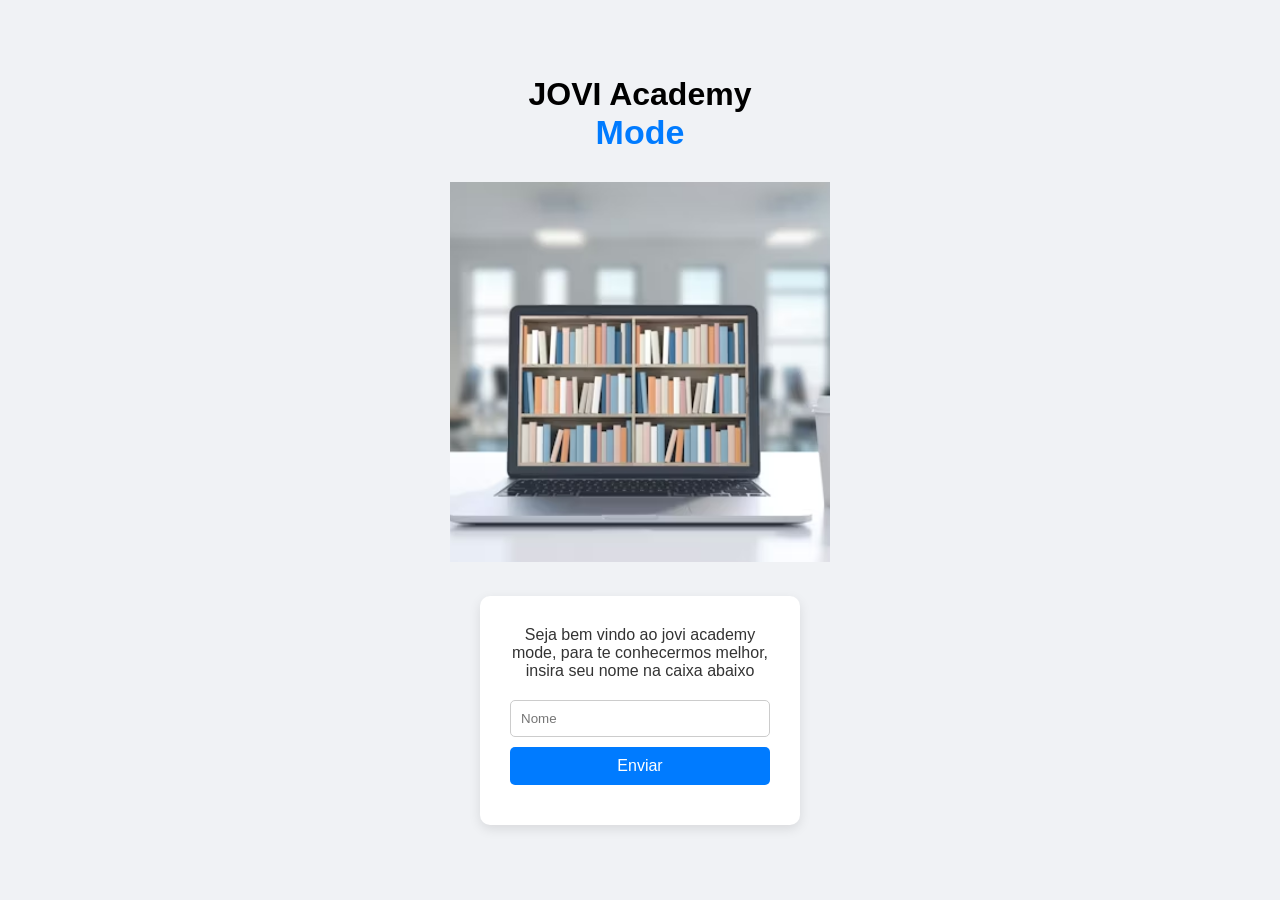
<file: index.html>
<!DOCTYPE html>
<html lang="en">
<head>
    <meta charset="UTF-8">
    <meta name="viewport" content="width=device-width, initial-scale=1.0">
    <link rel="shortcut icon" href="src/imgs/faviconJOVI.png" type="image/png"> <!-- adiciona uma imagem na aba do site -->
    <link rel="stylesheet" href="src/css/styles.css"> 
    <title>Jovi Academy Mode</title>
</head>
<body class="index">
    <header class='texto'>
        <h1>JOVI Academy</h1>
        <h2 style="color: #007bff; font-size: 34px; text-align: center;">Mode</h2>
    </header>
    <section class="hero">
            <div class="slideshow">
                <img id="slide" src="src/imgs/slide1.jpg" alt="Slide">
            </div>
        </section>
    <main class="login">

        <p>Seja bem vindo ao jovi academy mode, para te conhecermos melhor, insira seu nome na caixa abaixo</p>
        <input type="text" name="nome" id="nome" placeholder="Nome">
        
        <button style="margin: 10px auto;" type="submit" id="botao">Enviar</button>

    </main>


    <script src="src/js/index.js"></script>
</body>
</html>
</file>
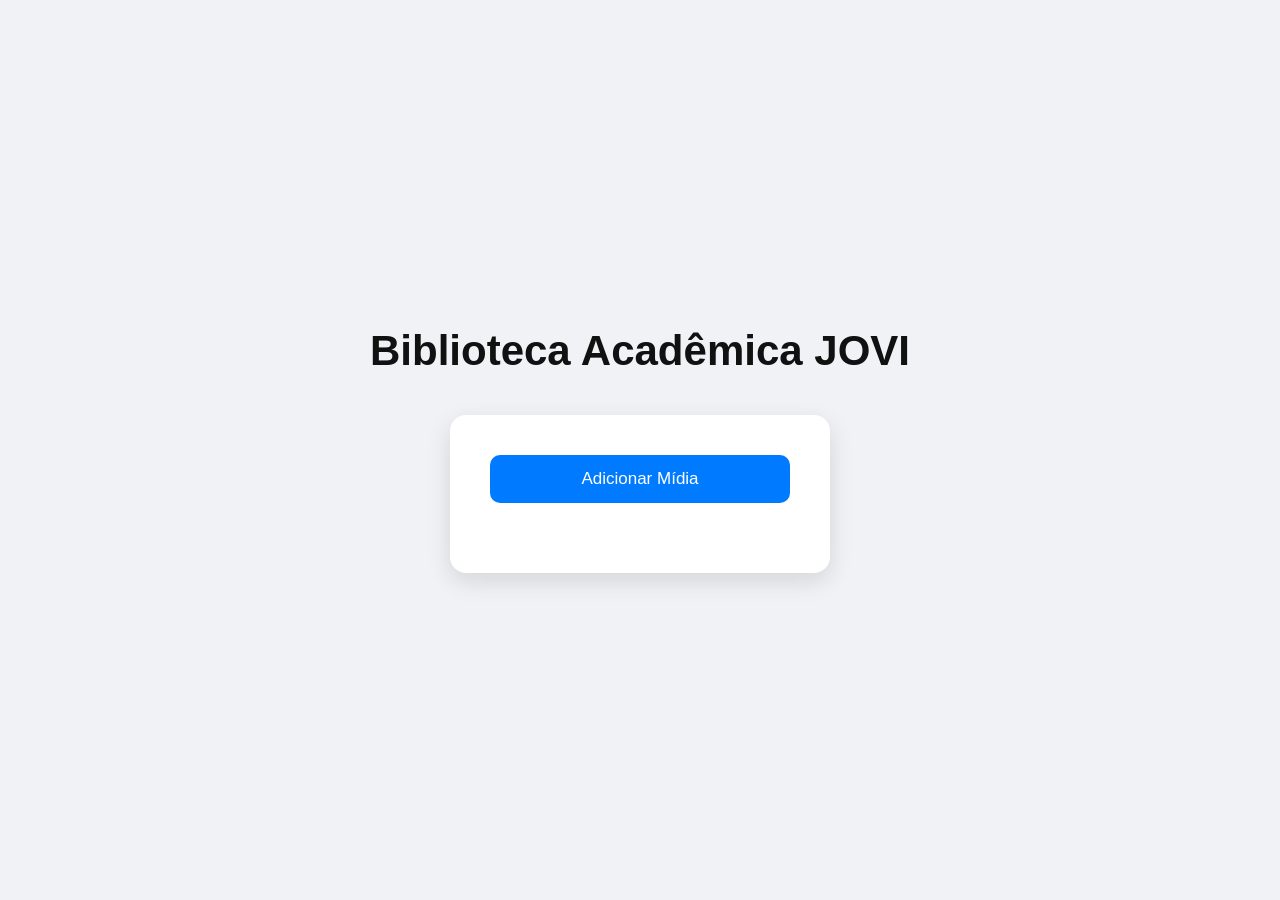
<file: paginas/biblioteca.html>
<!DOCTYPE html>
<html lang="pt-BR">
<head>
  <meta charset="UTF-8">
  <meta name="viewport" content="width=device-width, initial-scale=1.0">
  <title>Biblioteca</title>
  <link rel="shortcut icon" href="../src/imgs/faviconJOVI.png" type="image/png"> 
    <!-- adiciona uma imagem na aba do site -->
  <link rel="stylesheet" href="../src/css/styles.css">
</head>
<body>
    <div class="biblioteca">
      <header class="biblioteca-header">
        <h1>Biblioteca Acadêmica JOVI</h1>
      </header>

      <main class="container">

        <button id="addMedia">Adicionar Mídia</button>

        <section id="gallery" class="gallery"></section>

      </main>
    </div>
  <script src="../src/js/biblioteca.js"></script>
</body>
</html>
</file>
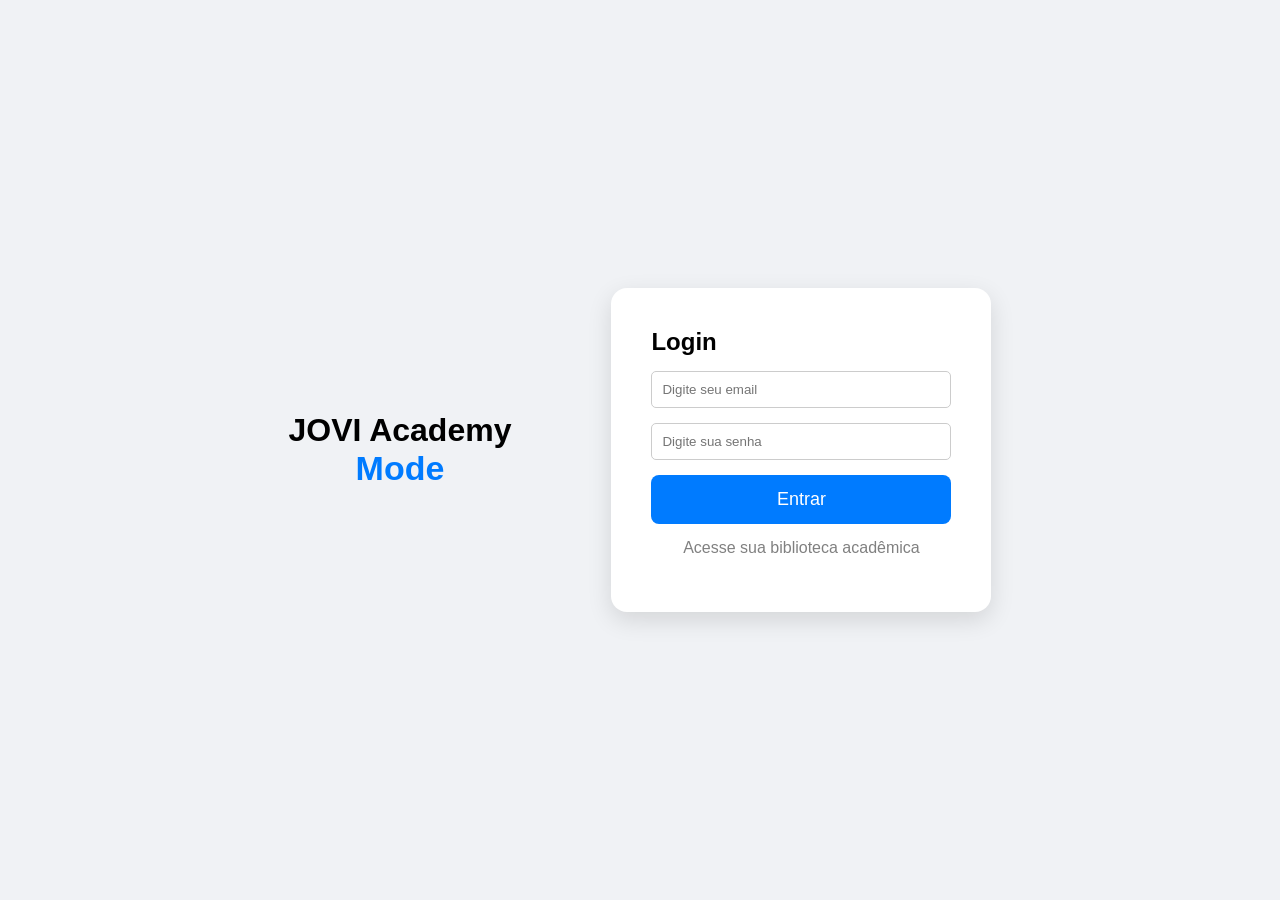
<file: paginas/login.html>
<!DOCTYPE html>
<html lang="en">
<head>
    <meta charset="UTF-8">
    <meta name="viewport" content="width=device-width, initial-scale=1.0">
    <link rel="shortcut icon" href="../src/imgs/faviconJOVI.png" type="image/png"> 
    <!-- adiciona uma imagem na aba do site -->
    <link rel="stylesheet" href="../src/css/styles.css">
    <title>Login</title>
</head>
<body>

  <div class="page">
      <header class='texto'>
            <h1>JOVI Academy</h1>
            <h2 style="color: #007bff; font-size: 34px; text-align: center;">Mode</h2>
      </header>

      <main class="container">

        <form id="loginForm" class="form">
          <h2>Login</h2>

          <input type="email" id="email" placeholder="Digite seu email">

          <input type="password" id="senha" placeholder="Digite sua senha">

          <button type="submit">Entrar</button>
        </form>
        <p class="subtitle">Acesse sua biblioteca acadêmica</p>

      </main>
    </div>
  <script src="../src/js/login.js"></script>
    
</body>
</html>
</file>
<file: src/css/styles.css>
* {
      margin: 0;
      padding: 0;
      box-sizing: border-box;
      font-family: Arial, sans-serif;
    }

    body {
      height: 100vh;
      display: flex;
      justify-content: center;
      align-items: center;
      background: #f0f2f5;
    }

    .index {
      height: 100vh;
      display: flex;
      flex-direction: column;
      justify-content: center;
      align-items: center;
      background: #f0f2f5;
    }
    
    .login {
      background: white;
      padding: 30px;
      width: 320px;
      border-radius: 10px;
      box-shadow: 0 4px 12px rgba(0,0,0,0.1);
    }

    .login p {
      text-align: center;
      margin-bottom: 20px;
      color: #333;
    }


    input {
      width: 100%;
      padding: 10px;
      border: 1px solid #ccc;
      border-radius: 5px;
      outline: none;
    }

    input:focus {
      border-color: #007bff;
    }

    button {
      width: 100%;
      padding: 10px;
      border: none;
      background: #007bff;
      color: white;
      font-size: 16px;
      border-radius: 5px;
      cursor: pointer;
    }

    button:hover {
      background: #0056b3;
    }

    .container{
      margin:auto;
      padding:30px 0;
    }

    .hero{
      text-align:center;
    }

    .slideshow img{
      width:400px;
      max-width:100%;
      padding: 10px;
      height:400px;
      object-fit:cover;
      border-radius:10px;
      margin:20px 0;
    }

    .page {
    min-height: 100vh;
    display: flex;
    justify-content: center;
    align-items: center;
    gap: 100px;
    }

    .container {
      background: white;
      padding: 40px;
      width: 380px;
      border-radius: 16px;
      box-shadow: 0 8px 25px rgba(0,0,0,0.12);
    }

    .form{
      width:300px;
      margin:auto;
      display:flex;
      flex-direction:column;
      gap:15px;
    }

    .form input{
      padding:10px;
    }

    .form button {
      padding: 14px;
      background: #007bff;
      border: none;
      color: white;
      font-size: 18px;
      border-radius: 8px;
      cursor: pointer;
      transition: 0.3s;
    }

    .form button:hover {
      background: #0056b3;
      transform: translateY(2px);
    }

    .subtitle {
      text-align: center;
      color: gray;
      margin: 15px;
    }

    .biblioteca {
      max-width: 1200px;
      margin: 0 auto;
    }
    .biblioteca-header{
      text-align: center;
      margin-bottom: 40px;
    }

    .biblioteca-header h1 {
      font-size: 42px;
      color: #111;
      margin-bottom: 10px;
    }

    .biblioteca-header p {
      font-size: 18px;
      color: #666;
    }
    
    #addMedia {
      display: block;
      margin: 0 auto 30px auto;
      padding: 14px 28px;
      border: none;
      border-radius: 10px;
      background: #007bff;
      color: white;
      font-size: 17px;
      cursor: pointer;
      transition: 0.3s;
    }

    #addMedia:hover {
      background: #0056b3;
      transform: translateY(-2px);
    }

    .gallery{
      display:grid;
      grid-template-columns:repeat(auto-fit,minmax(250px,1fr));
      gap:20px;
      margin-top:20px;
    }

    .card{
      background:white;
      padding:15px;
      border-radius:12px;
      box-shadow:0 0 10px rgba(0,0,0,0.1);
      transition: 0.3s;
    }

    .card:hover {
      transform: translateY(-5px);
    }

    .card img{
      width:100%;
      height:200px;
      object-fit:cover;
      border-radius:10px;
    }

    .card h3{
      margin:10px 0;
      font-size: 18px;
    }

    .card button{
      width: 100%;
      padding: 10px;
      border: none;
      border-radius: 8px;
      background: crimson;
      color: white;
      cursor: pointer;
    }
</file>
